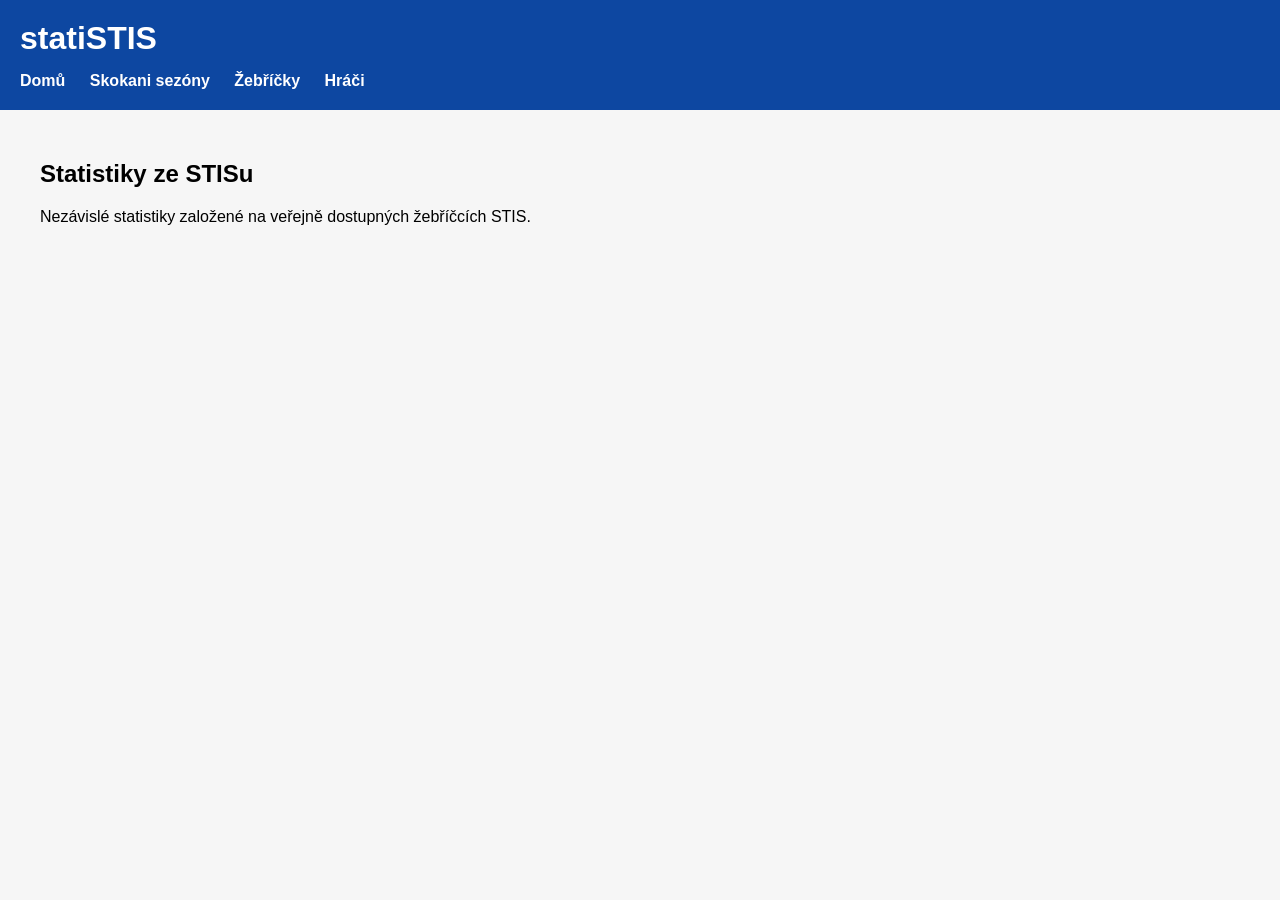
<file: website/index.html>
<!DOCTYPE html>
<html lang="en">

<head>

<meta charset="UTF-8">
<meta name="viewport" content="width=device-width, initial-scale=1">

<title>statiSTIS</title>

<link rel="stylesheet" href="css/style.css">

</head>

<body>

<header>

<h1>statiSTIS</h1>

<nav>

<a href="index.html">Domů</a>
<a href="skokani.html">Skokani sezóny</a>
<a href="zebricky.html">Žebříčky</a>
<a href="hraci.html">Hráči</a>

</nav>

</header>

<main>

<h2>Statistiky ze STISu</h2>

<p>
Nezávislé statistiky založené na veřejně dostupných žebříčcích STIS.
</p>

</main>

</body>
</html>
</file>
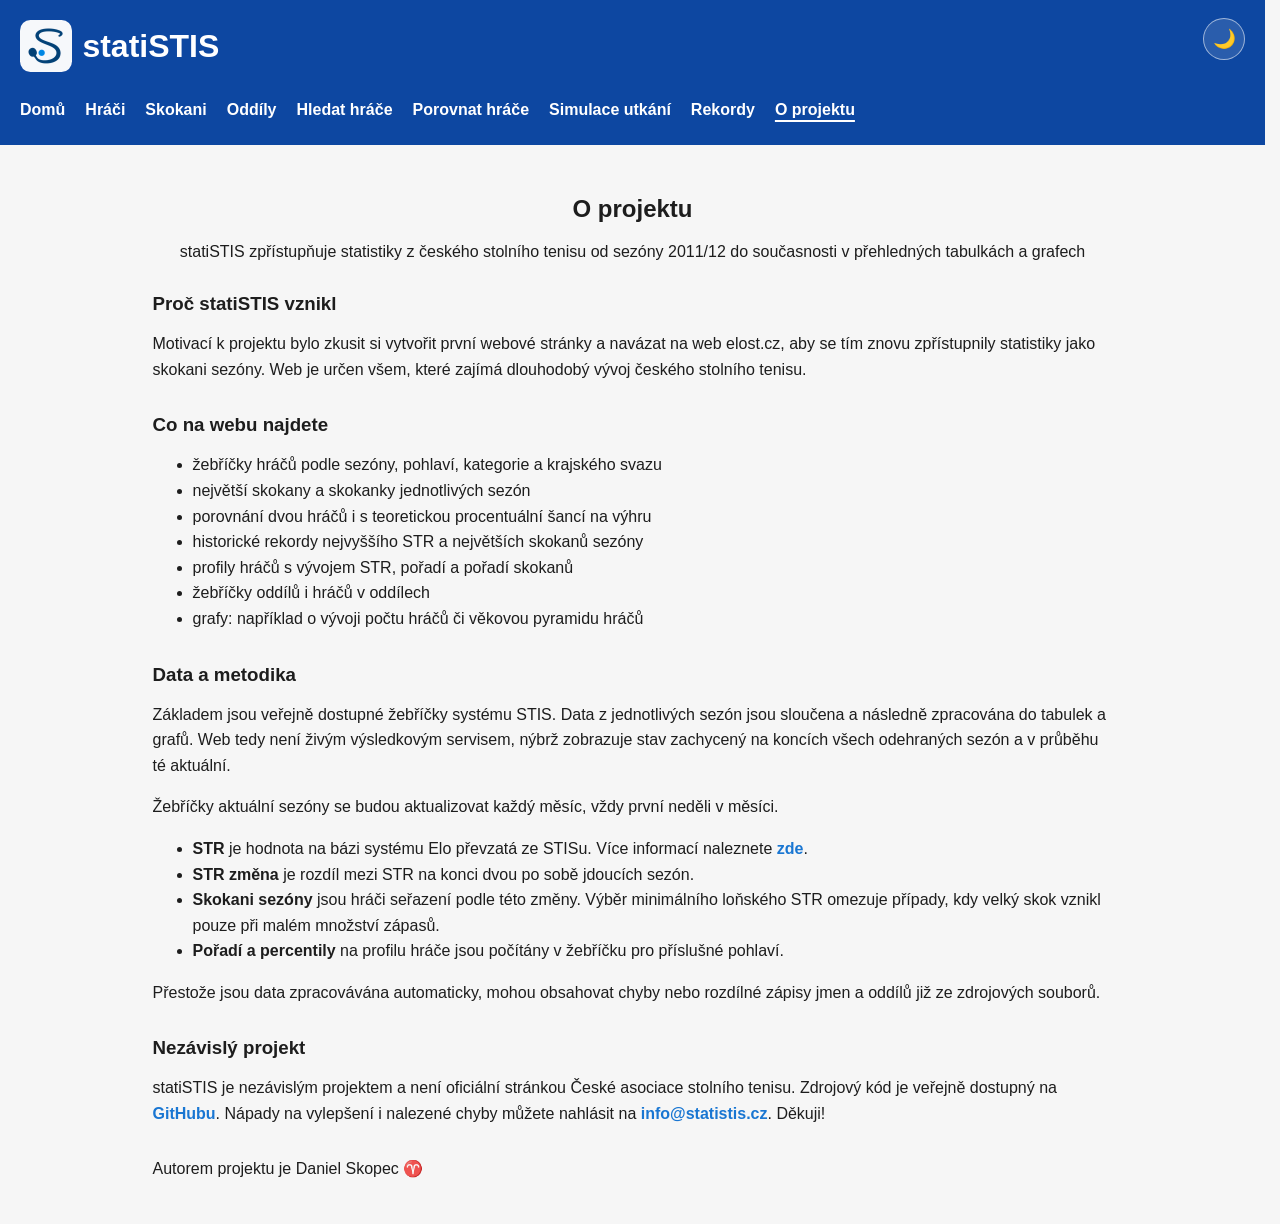
<file: o-projektu.html>
<!DOCTYPE html>
<html lang="cs">

<head>
    <meta charset="UTF-8">
    <meta name="viewport" content="width=device-width, initial-scale=1">
    <title>statiSTIS – O projektu</title>
    <meta name="description" content="O projektu statiSTIS: původ dat, seznam funkcí a metodika statistik.">
    <link rel="canonical" href="https://statistis.cz/o-projektu.html">
    <!-- shared-social-meta:start -->
    <meta property="og:type" content="website">
    <meta property="og:locale" content="cs_CZ">
    <meta property="og:site_name" content="statiSTIS">
    <meta property="og:title" content="statiSTIS – O projektu">
    <meta property="og:description" content="O projektu statiSTIS: původ dat, seznam funkcí a metodika statistik.">
    <meta property="og:url" content="https://statistis.cz/o-projektu.html">
    <meta property="og:image" content="https://statistis.cz/images/logo.png">
    <meta property="og:image:width" content="1254">
    <meta property="og:image:height" content="1254">
    <meta property="og:image:alt" content="Logo statiSTIS">
    <meta name="twitter:card" content="summary">
    <meta name="twitter:title" content="statiSTIS – O projektu">
    <meta name="twitter:description" content="O projektu statiSTIS: původ dat, seznam funkcí a metodika statistik.">
    <meta name="twitter:image" content="https://statistis.cz/images/logo.png">
    <!-- shared-social-meta:end -->
    <!-- shared-assets:start -->
    <link rel="icon" type="image/png" href="images/logo-96.png">
    <script>
        try {
            document.documentElement.dataset.theme = localStorage.getItem("statistis-theme") || "";
        } catch {}
        document.documentElement.dataset.theme ||= matchMedia("(prefers-color-scheme: dark)").matches ? "dark" : "light";
        document.documentElement.style.colorScheme = document.documentElement.dataset.theme;
    </script>
    <link rel="stylesheet" href="css/style.css">
    <script src="js/theme.js" defer></script>
    <!-- shared-assets:end -->
</head>

<body>

<!-- shared-header:start -->
<header>
    <h1>
        <a class="site-title" href="index.html">
            <img class="site-logo" src="images/logo-96.png" alt="">
            <span>statiSTIS</span>
        </a>
    </h1>

    <nav aria-label="Hlavní navigace">
        <a href="index.html">Domů</a>
        <a href="hraci.html">Hráči</a>
        <a href="skokani.html">Skokani</a>
        <a href="oddily.html">Oddíly</a>
        <a href="hledat-hrace.html">Hledat hráče</a>
        <a href="porovnat-hrace.html">Porovnat hráče</a>
        <a href="simulace-utkani.html">Simulace utkání</a>
        <a href="rekordy.html">Rekordy</a>
        <a href="o-projektu.html" aria-current="page">O projektu</a>
    </nav>
</header>
<!-- shared-header:end -->

<main class="about-page">
    <section class="hero">
        <h2>O projektu</h2>
        <p>statiSTIS zpřístupňuje statistiky z českého stolního tenisu od sezóny 2011/12 do současnosti v přehledných tabulkách a grafech</p>
    </section>

    <section class="about-section">
        <h3>Proč statiSTIS vznikl</h3>
        <p>
            Motivací k projektu bylo zkusit si vytvořit první webové stránky a navázat na web elost.cz, 
            aby se tím znovu zpřístupnily statistiky jako skokani sezóny. Web je určen všem, 
            které zajímá dlouhodobý vývoj českého stolního tenisu.
        </p>
    </section>

    <section class="about-section">
        <h3>Co na webu najdete</h3>
        <ul>
            <li>žebříčky hráčů podle sezóny, pohlaví, kategorie a krajského svazu</li>
            <li>největší skokany a skokanky jednotlivých sezón</li>
            <li>porovnání dvou hráčů i s teoretickou procentuální šancí na výhru</li>
            <li>historické rekordy nejvyššího STR a největších skokanů sezóny</li>
            <li>profily hráčů s vývojem STR, pořadí a pořadí skokanů</li>
            <li>žebříčky oddílů i hráčů v oddílech</li>
            <li>grafy: například o vývoji počtu hráčů či věkovou pyramidu hráčů</li>
        </ul>
    </section>

    <section class="about-section">
        <h3>Data a metodika</h3>
        <p>
            Základem jsou veřejně dostupné žebříčky systému STIS. Data z jednotlivých sezón jsou
            sloučena a následně zpracována do tabulek a grafů. Web tedy není živým výsledkovým servisem, nýbrž zobrazuje
            stav zachycený na koncích všech odehraných sezón a v průběhu té aktuální.
        </p>
        <p>Žebříčky aktuální sezóny se budou aktualizovat každý měsíc, vždy první neděli v měsíci.</p>
        <ul>
            <li><strong>STR</strong> je hodnota na bázi systému Elo převzatá ze STISu. Více informací naleznete <a href="https://stis.ping-pong.cz/zebricekstr-oblast/popis-1">zde</a>.</li>
            <li><strong>STR změna</strong> je rozdíl mezi STR na konci dvou po sobě jdoucích sezón.</li>
            <li><strong>Skokani sezóny</strong> jsou hráči seřazení podle této změny. Výběr minimálního loňského STR omezuje případy, 
                kdy velký skok vznikl pouze při malém množství zápasů.</li>
            <li><strong>Pořadí a percentily</strong> na profilu hráče jsou počítány v žebříčku pro příslušné pohlaví.</li>
        </ul>
        <p>
            Přestože jsou data zpracovávána automaticky, mohou obsahovat chyby nebo rozdílné zápisy jmen a oddílů
            již ze zdrojových souborů.
        </p>
    </section>

    <section class="about-section">
        <h3>Nezávislý projekt</h3>
        <p>
            statiSTIS je nezávislým projektem a není oficiální stránkou České asociace stolního tenisu.
            Zdrojový kód je veřejně dostupný na <a href="https://github.com/zumikos/statiSTIS">GitHubu</a>. 
            Nápady na vylepšení i nalezené chyby můžete nahlásit na <a href="mailto:info@statistis.cz">info@statistis.cz</a>.
            Děkuji! 
        </p>
    </section>

    <p>Autorem projektu je Daniel Skopec ♈</p>

</main>

</body>
</html>
</file>
<file: website/css/style.css>
body{

    margin:0;
    font-family:Arial,sans-serif;
    background:#f6f6f6;

}

header{

    background:#0d47a1;
    color:white;
    padding:20px;

}

header h1{

    margin:0;

}

nav{

    margin-top:15px;

}

nav a{

    color:white;
    text-decoration:none;
    margin-right:20px;
    font-weight:bold;

}

main{

    max-width:1200px;
    margin:auto;
    padding:30px;

}

table{

    width:100%;
    border-collapse:collapse;

}

th{

    background:#1976d2;
    color:white;

}

th,td{

    padding:8px;
    border:1px solid #ddd;

}

tr:nth-child(even){

    background:#fafafa;

}
</file>
<file: css/style.css>
:root{
    --blue:#1976d2;
    --blue-dark:#0d47a1;
    --border:#ddd;
    --border-dark:#aaa;
    --background:#f6f6f6;
    --surface:#fff;
    --surface-alternate:#fafafa;
    --surface-hover:#f2f7fd;
    --text:#1d1d1d;
    --text-muted:#555;
    --grid:#d5dbe3;
    --search-button:#0d47a1;
}

:root[data-theme="dark"] {
    --blue:#4d9be8;
    --blue-dark:#102f53;
    --border:#46515e;
    --border-dark:#718096;
    --background:#111820;
    --surface:#1b2530;
    --surface-alternate:#222e3a;
    --surface-hover:#263a4e;
    --text:#edf2f7;
    --text-muted:#b8c2cc;
    --grid:#43505e;
    --search-button:#165d9f;
}

html {
    scrollbar-gutter:stable;
}

body{
    margin:0;
    font-family:Arial,sans-serif;
    background:var(--background);
    color:var(--text);
    transition:background-color 0.2s, color 0.2s;
}

header{
    background:var(--blue-dark);
    color:white;
    padding:20px;
    position:relative;
}

header h1{
    margin:0;
}

.site-title {
    display:inline-flex;
    align-items:center;
    gap:0.65rem;
    color:inherit;
    text-decoration:none;
}

.site-logo {
    width:3.25rem;
    height:3.25rem;
    padding:0.15rem;
    box-sizing:border-box;
    object-fit:contain;
    border-radius:0.65rem;
    background:rgba(255,255,255,0.96);
}

header nav{
    display:flex;
    flex-wrap:wrap;
    align-items:center;
    gap:0.4rem 1.25rem;
    margin-top:15px;
}

header nav a{
    color:white;
    text-decoration:none;
    font-weight:bold;
    line-height:1.5;
    padding:0.2rem 0;
    white-space:nowrap;
}

header nav a[aria-current="page"] {
    text-decoration:underline;
    text-decoration-thickness:2px;
    text-underline-offset:0.3rem;
}

main{
    max-width:1600px;
    margin:auto;
    padding:30px;
}

table{
    width:100%;
    border-collapse:collapse;
}

th{
    background:var(--blue);
    color:white;
}

th,td{
    padding:8px;
    border:1px solid var(--border);
}

tr:nth-child(even){
    background:var(--surface-alternate);
}

#season,
.season-select,
.home-chart-season,
.dt-search input {
    font-size: 1rem;
    border: 1px solid var(--border-dark);
    border-radius: 6px;
    background-color: var(--surface);
    color:var(--text);
}

.dt-search input {
    padding: 4px 8px;
    transition: border-color 0.2s, box-shadow 0.2s;
}

.dt-search input::-webkit-search-cancel-button {
    cursor:pointer;
    opacity:0.55;
    transition:opacity 0.15s;
}

.dt-search input::-webkit-search-cancel-button:hover {
    opacity:1;
}

#season,
.season-select,
.home-chart-season {
    padding: 4px 4px;
}

#season:focus,
.season-select:focus,
.home-chart-season:focus,
.page-length-toggle:focus,
.page-length-toggle[aria-expanded="true"],
.dt-search input:focus,
.entity-search input:focus {
    outline: none;
    border-color: var(--blue);
    box-shadow: 0 0 4px rgba(25,118,210,0.3);
}

table.dataTable tbody td {
    line-height: 1.25;
    height: 3rem;
    padding:6px;
    vertical-align: middle;
    white-space: nowrap;
}

table.dataTable thead th {
    position:relative;
    padding:6px 30px 6px 5px !important;
    box-sizing:border-box;
    text-align:center !important;
}

.dt-scroll-head table.dataTable thead th {
    height:3.5rem !important;
    min-height:3.5rem !important;
    vertical-align:middle !important;
}

#movers_wrapper .dt-scroll-head table.dataTable thead th {
    height:4.5rem !important;
    min-height:4.5rem !important;
}

table.dataTable thead .dt-column-order {
    position:absolute !important;
    left:auto !important;
    right:4px !important;
    width:12px !important;
}

table.dataTable thead .dt-column-title {
    display:block;
    white-space:normal;
}

/* DataTables keeps a second header in the scroll body only to measure columns. */
.dt-scroll-body table.dataTable thead tr,
.dt-scroll-body table.dataTable thead th {
    height:0 !important;
    min-height:0 !important;
    padding-top:0 !important;
    padding-bottom:0 !important;
    border-top:0 !important;
    border-bottom:0 !important;
}

.wrap-column {
    white-space: normal !important;
    overflow-wrap: break-word;
}

.nowrap-column {
    white-space:nowrap !important;
}

.page-length-control {
    display:flex;
    align-items:center;
    gap:0.35rem;
    margin-right:0.75rem;
    color:var(--text);
    white-space:nowrap;
}

.page-length-dropdown {
    position:relative;
    display:inline-block;
    vertical-align:middle;
}

.page-length-toggle {
    position:relative;
    min-width:4.8em;
    padding:3px 1.5rem 3px 6px;
    border:1px solid var(--border-dark);
    border-radius:6px;
    background:var(--surface);
    color:var(--text);
    font:inherit;
    font-size:0.875rem;
    font-variant-numeric:tabular-nums;
    text-align:right;
    cursor:pointer;
}

.page-length-toggle::after {
    content:"";
    position:absolute;
    top:50%;
    right:0.65rem;
    width:0.3rem;
    height:0.3rem;
    border-right:1.5px solid currentColor;
    border-bottom:1.5px solid currentColor;
    transform:translateY(-70%) rotate(45deg);
}

.page-length-menu {
    position:absolute;
    z-index:100;
    top:calc(100% + 0.2rem);
    right:0;
    min-width:100%;
    padding:0.2rem;
    border:1px solid var(--border-dark);
    border-radius:6px;
    background:var(--surface);
    box-shadow:0 4px 12px rgba(0,0,0,0.18);
}

.page-length-menu[hidden] {
    display:none;
}

.page-length-option {
    display:block;
    width:100%;
    padding:0.35rem 0.5rem;
    border:0;
    border-radius:4px;
    background:transparent;
    color:var(--text);
    font:inherit;
    font-variant-numeric:tabular-nums;
    text-align:right;
    cursor:pointer;
}

.page-length-option:hover,
.page-length-option:focus-visible,
.page-length-option[aria-selected="true"] {
    background:var(--surface-hover);
    outline:none;
}

.sex-selection {
    display:flex;
    flex-wrap:wrap;
    gap:0.5rem;
    margin:0 0 1.25rem;
}

.ranking-filter .sex-selection {
    margin:0;
}

.ranking-filter {
    display:flex;
    align-items:baseline;
    gap:0.75rem;
    margin:0 0 0.75rem;
}

.ranking-filter:last-of-type {
    margin-bottom:1.25rem;
}

.ranking-filter-label {
    min-width:5rem;
    font-weight:bold;
}

.movers-str-filter {
    white-space:nowrap;
    font-size:1rem;
    font-weight:normal;
}

.sex-button {
    margin-right:0;
    padding:0.45rem 0.9rem;
    border:1px solid var(--blue);
    border-radius:6px;
    color:var(--blue);
    background:var(--surface);
    text-decoration:none;
    font-weight:bold;
}

.sex-button:hover,
.sex-button:focus-visible,
.sex-button.is-active {
    color:white;
    background:var(--blue);
}

.hero {
    margin-bottom: 2rem;
    text-align:center;
}

.about-page {
    max-width:60rem;
}

.about-section {
    margin-bottom:2rem;
}

.about-section h3 {
    margin-bottom:0.5rem;
}

.about-section p,
.about-section li {
    line-height:1.6;
}

.grid.two-columns {
    display: grid;
    grid-template-columns: repeat(2, minmax(0, 1fr));
    gap: 1.5rem;
    margin-bottom: 1.5rem;
}

.card {
    min-width:0;
    background: var(--surface);
    border: 1px solid var(--border);
    border-radius: 10px;
    padding: 1rem;
    box-shadow: 0 2px 8px rgba(0,0,0,0.04);
}

.card h3,
.card h4 {
    margin-top: 0;
}

.home-table-title {
    text-align:center;
}

.compact-table {
    margin-bottom: 1rem;
    table-layout: fixed;
    min-width:36rem;
}

.compact-table-scroll {
    width:100%;
    max-width:100%;
    overflow-x:auto;
}

.compact-table th,
.compact-table td {
    border-bottom: 1px solid var(--border);
    padding: 6px 8px;
    height: 1rem;
    line-height: 1.25;
    vertical-align: middle;
    overflow-wrap: normal;
    word-break: normal;
}

.compact-cell-content {
    display:-webkit-box;
    overflow:hidden;
    line-height:1.15;
    -webkit-box-orient:vertical;
    -webkit-line-clamp:2;
    line-clamp:2;
}

.compact-table th {
    text-align: center;
    height:3rem;
    white-space:pre-line;
}

.compact-table th:first-child,
.compact-table td:first-child {
    width: 6%;
    white-space:nowrap;
}

.compact-table td:first-child {
    text-align:right;
}

.compact-table th:nth-child(2),
.compact-table td:nth-child(2) {
    width: 36%;
}

.compact-table th:nth-child(3),
.compact-table td:nth-child(3) {
    width: 46%;
}

.compact-table th:last-child,
.compact-table td:last-child {
    width: 12%;
    text-align: center;
}

.compact-table td:last-child {
    white-space:nowrap;
}

.compact-table.records-table th:nth-child(2),
.compact-table.records-table td:nth-child(2) {
    width:31%;
}

.compact-table.records-table th:nth-child(3),
.compact-table.records-table td:nth-child(3) {
    width:39%;
}

.compact-table.records-table th:nth-child(4),
.compact-table.records-table td:nth-child(4) {
    width:12%;
}

.compact-table.records-table td:nth-child(4) {
    text-align:center;
}

.button {
    display: inline-block;
    flex:none;
    padding: 6px 12px;
    border:0;
    background: var(--blue);
    color: white;
    border-radius: 6px;
    font:inherit;
    cursor:pointer;
    text-decoration: none;
}

.button:hover {
    background: var(--blue-dark);
}

.player-profile-link,
.team-profile-link,
.about-page a {
    color:var(--blue);
    font-weight:600;
    text-decoration:none;
}

.player-profile-link:visited,
.team-profile-link:visited,
.about-page a:visited {
    color:var(--blue);
}

.player-profile-link:hover,
.player-profile-link:focus-visible,
.team-profile-link:hover,
.team-profile-link:focus-visible,
.about-page a:hover,
.about-page a:focus-visible {
    text-decoration:underline;
}

.home-chart {
    width:100%;
}

.home-chart svg {
    display:block;
    width:100%;
    height:auto;
}

@media (max-width: 800px) {
    .grid.two-columns {
        grid-template-columns: 1fr;
    }

}

.data-error {
    padding: 1rem;
    color: #8b1a1a;
    text-align: left;
}

.entity-search {
    display: flex;
    max-width: 40rem;
    margin: 1.5rem 0;
}

.entity-search input {
    flex: 1;
    min-width: 0;
    padding: 10px 12px;
    font-size: 1rem;
    border: 1px solid var(--border-dark);
    border-right: 0;
    border-radius: 6px 0 0 6px;
}

.entity-search button {
    padding: 8px 14px;
    border: 1px solid var(--search-button);
    border-radius: 0 6px 6px 0;
    background: var(--search-button);
    color: white;
    cursor: pointer;
}

.entity-search button:hover,
.entity-search button:focus-visible {
    filter:brightness(1.2);
}

.entity-search button svg {
    display:block;
    width:24px;
    height:24px;
    fill:none;
    stroke:currentColor;
    stroke-width:2.75;
    stroke-linecap:round;
}

.status-message {
    min-height: 1.5em;
}

.search-results-list {
    display: grid;
    gap: 0.5rem;
    max-width: 48rem;
}

.show-more-results {
    margin-top:1rem;
    border:0;
    cursor:pointer;
    font-size:1rem;
}

.info-tooltip {
    position:relative;
    z-index:1001;
    display:inline-flex;
    vertical-align:super;
    transform:translateY(-0.15em);
}

.info-button {
    width:1.2rem;
    height:1.2rem;
    padding:0;
    border:2px solid var(--blue);
    border-radius:50%;
    background:var(--surface);
    color:var(--blue);
    font-weight:bold;
    font-size:0.75rem;
    line-height:1;
    cursor:help;
}

.info-tooltip-text {
    position:absolute;
    z-index:1000;
    top:calc(100% + 0.5rem);
    left:50%;
    width:min(22rem, 75vw);
    padding:0.75rem;
    border:1px solid var(--border);
    border-radius:6px;
    background-color:var(--surface);
    color:var(--text);
    box-shadow:0 4px 14px rgba(0,0,0,0.22);
    font-size:0.9rem;
    font-weight:normal;
    line-height:1.4;
    opacity:0;
    visibility:hidden;
    transform:translateX(-50%);
}

.info-tooltip:hover .info-tooltip-text,
.info-tooltip:focus-within .info-tooltip-text {
    opacity:1;
    visibility:visible;
}

.search-result {
    display: flex;
    justify-content: space-between;
    gap: 1rem;
    padding: 10px 12px;
    border: 1px solid var(--border);
    border-radius: 6px;
    background: var(--surface);
    color: inherit;
    text-decoration: none;
}

.search-result:hover {
    border-color: var(--blue);
    background: var(--surface-hover);
}

.search-result span {
    color: var(--text-muted);
    text-align: right;
}

.back-link {
    display:inline-flex;
    align-items:center;
    gap:0.5rem;
    margin-bottom: 1rem;
    color:var(--blue);
    text-decoration:none;
    font-weight:bold;
}

.back-link::before {
    content:"↩";
    display:inline-block;
    font-weight:bold;
    line-height:1;
    transform:scaleY(-1);
    transition:transform 0.15s;
}

.back-link:visited {
    color:var(--blue);
}

.back-link:hover::before,
.back-link:focus-visible::before {
    transform:translateX(-0.2rem) scaleY(-1);
}

.table-scroll {
    overflow-x: auto;
}

.visually-hidden {
    position: absolute;
    width: 1px;
    height: 1px;
    padding: 0;
    margin: -1px;
    overflow: hidden;
    clip: rect(0, 0, 0, 0);
    white-space: nowrap;
    border: 0;
}

.not-found {
    text-align: center;
    padding-top: 5rem;
}

.theme-toggle {
    position:absolute;
    top:18px;
    right:20px;
    width:42px;
    height:42px;
    border:1px solid rgba(255,255,255,0.55);
    border-radius:50%;
    background:rgba(255,255,255,0.12);
    color:white;
    cursor:pointer;
    font-size:1.15rem;
}

.theme-toggle:hover {
    background:rgba(255,255,255,0.24);
}

.entity-detail-section {
    margin-top:2rem;
}

.entity-detail-heading {
    display:flex;
    align-items:center;
    justify-content:space-between;
    flex-wrap:wrap;
    gap:0.5rem 1rem;
}

.player-ranking-scope {
    display:flex;
    align-items:center;
    flex-wrap:wrap;
    gap:0.5rem;
    margin:0 0 1rem;
}

.player-ranking-scope-title {
    font-weight:bold;
}

.player-ranking-scope fieldset {
    display:flex;
    flex-direction:column;
    gap:0.75rem;
    margin:0;
    padding:0;
    border:0;
}

.player-ranking-scope-connector {
    align-self:center;
    font-weight:bold;
    margin-inline:1rem;
}

.player-ranking-scope label {
    display:inline-flex;
    align-items:center;
    gap:0.3rem;
    cursor:pointer;
}

.player-ranking-scope input {
    accent-color:var(--blue);
}

.player-movers-scope {
    display:flex;
    align-items:center;
    gap:0.75rem;
    margin-left:auto;
}

.player-ranking-scope .player-mover-minimums {
    display:grid;
    grid-auto-flow:column;
    grid-template-rows:repeat(2, auto);
    gap:0.35rem 0.75rem;
}

.comparison-intro {
    text-align:left;
}

.comparison-pickers {
    display:grid;
    grid-template-columns:repeat(2, minmax(0, 1fr));
    gap:1rem;
}

.comparison-picker h3 {
    margin-top:0;
}

.comparison-results .search-results-list {
    margin-top:0.75rem;
}

.comparison-search[hidden],
.comparison-selected[hidden] {
    display:none !important;
}

.comparison-loading-message {
    display:none;
}

.comparison-loading-first .comparison-picker[data-slot="0"] .comparison-search,
.comparison-loading-second .comparison-picker[data-slot="1"] .comparison-search {
    display:none;
}

.comparison-loading-first .comparison-picker[data-slot="0"] .comparison-loading-message,
.comparison-loading-second .comparison-picker[data-slot="1"] .comparison-loading-message {
    display:inline;
}

.comparison-result {
    width:100%;
    font:inherit;
    color:var(--text);
    cursor:pointer;
}

.comparison-selected {
    display:flex;
    align-items:center;
    justify-content:space-between;
    gap:1rem;
    min-height:2.5rem;
    margin-top:0.5rem;
}

.comparison-selected div {
    display:grid;
    gap:0.25rem;
}

.comparison-selected span {
    color:var(--text-muted);
}

.comparison-win-table th,
.comparison-win-table td {
    width:50%;
    text-align:center;
}

.comparison-win-table td strong,
.comparison-win-table td span {
    display:block;
}

.comparison-win-table td strong {
    font-size:1.4rem;
}

.comparison-win-table td span {
    margin-top:0.3rem;
    color:var(--text-muted);
}

.match-player {
    display:grid;
    grid-template-columns:1.5rem minmax(0, 1fr) 6.5rem;
    align-items:start;
    gap:0.6rem;
    padding:0.5rem 0;
    border-top:1px solid var(--border);
}

.match-team-title {
    text-align:center;
}

.match-actions {
    display:flex;
    flex-wrap:wrap;
    gap:0.75rem;
}

.match-player > strong {
    padding-top:0.65rem;
}

.match-player-entry {
    position:relative;
    min-width:0;
}

.match-search {
    margin:0;
}

.match-search[hidden],
.match-selected[hidden] {
    display:none;
}

.match-selected {
    display:flex;
    align-items:center;
    justify-content:space-between;
    gap:0.5rem;
    min-height:2.5rem;
}

.match-selected span {
    min-width:0;
}

.match-selected div {
    display:grid;
    gap:0.2rem;
}

.match-selected div span {
    color:var(--text-muted);
}

.match-slot-status {
    margin:0.25rem 0 0;
    color:var(--text-muted);
    font-size:0.85rem;
}

.match-slot-status:empty {
    display:none;
}

.match-search-results:not(:empty) {
    position:absolute;
    z-index:10;
    top:100%;
    left:0;
    right:0;
    max-height:18rem;
    overflow-y:auto;
    padding:0.4rem;
    border:1px solid var(--border);
    border-radius:6px;
    background:var(--surface);
    box-shadow:0 4px 14px rgba(0,0,0,0.18);
}

.match-rating-label {
    display:flex;
    align-items:center;
    gap:0.3rem;
    padding-top:0.3rem;
}

.match-rating-label input {
    width:100%;
    min-width:0;
    box-sizing:border-box;
    padding:0.35rem;
    font:inherit;
    border:1px solid var(--border-dark);
    border-radius:6px;
    background:var(--surface);
    color:var(--text);
}

.match-doubles {
    margin-bottom:1rem;
}

.match-pair-heading {
    margin:1rem 0 0.3rem;
    font-weight:bold;
}

.match-summary {
    display:grid;
    grid-template-columns:repeat(3, minmax(0, 1fr));
    gap:1rem;
    margin-bottom:1.5rem;
    text-align:center;
}

.match-summary strong,
.match-summary span {
    display:block;
}

.match-summary strong {
    font-size:1.5rem;
}

.match-fixtures {
    min-width:48rem;
}

.match-fixtures th:first-child,
.match-fixtures td:first-child {
    text-align:center;
}

.match-fixtures td:nth-last-child(-n+2) {
    white-space:nowrap;
    text-align:right;
}

.comparison-chart-line {
    fill:none;
    stroke-width:4;
    stroke-linecap:round;
    stroke-linejoin:round;
}

.comparison-legend-line {
    stroke-width:4;
    stroke-linecap:round;
    pointer-events:none;
}

.comparison-legend-point {
    stroke-width:3;
    pointer-events:none;
}

.comparison-legend-label {
    fill:var(--text);
    font-weight:bold;
    pointer-events:none;
}

.comparison-legend-background {
    fill:var(--surface);
    fill-opacity:0.9;
    stroke:var(--border);
    pointer-events:none;
}

.comparison-chart-point {
    fill:var(--surface);
    stroke-width:4;
}

.comparison-chart-point:hover,
.comparison-chart-point:focus,
.comparison-chart-point.is-active {
    fill:var(--series-color);
    stroke-width:7;
    outline:none;
}

.comparison-tooltip text {
    font-size:14px;
}

.player-str-chart {
    padding:1rem;
    border:1px solid var(--border);
    border-radius:10px;
    background:var(--surface);
    overflow-x:auto;
}

.player-str-chart svg {
    display:block;
    width:100%;
    min-width:650px;
    height:auto;
}

.chart-grid-line {
    stroke:var(--grid);
    stroke-width:1;
}

.chart-axis-label {
    fill:var(--text-muted);
    font-size:14px;
}

.chart-line {
    fill:none;
    stroke:var(--blue);
    stroke-width:4;
    stroke-linecap:round;
    stroke-linejoin:round;
}

.chart-point {
    fill:var(--surface);
    stroke:var(--blue);
    stroke-width:4;
}

.chart-point:focus {
    outline:none;
    stroke-width:7;
}

.chart-hover-column,
.chart-histogram-hover {
    fill:transparent;
    pointer-events:all;
}

.chart-hover-column:hover,
.chart-hover-column:focus,
.chart-histogram-hover:hover,
.chart-histogram-hover:focus {
    fill:rgba(100,181,246,0.08);
    outline:none;
}

.chart-point:hover,
.chart-point.is-active {
    fill:var(--blue);
    stroke-width:6;
}

.chart-histogram-bar {
    fill:var(--blue);
}

.chart-histogram-bar.is-active {
    fill:#64b5f6;
}

.home-pyramid-men {
    fill:var(--blue);
}

.home-pyramid-women {
    fill:#e76f00;
}

.home-pyramid-men.is-active,
.home-pyramid-women.is-active {
    fill:#64b5f6;
}

.home-pyramid-axis {
    stroke:var(--text-muted);
    stroke-width:1.5;
}

.home-pyramid-legend {
    fill:var(--text);
    font-weight:bold;
}

.home-pyramid-legend-background {
    fill:var(--surface);
    fill-opacity:0.9;
    stroke:var(--border);
}

.chart-value-tooltip {
    opacity:0;
    visibility:hidden;
    pointer-events:none;
    transition:opacity 0.1s;
}

.chart-value-tooltip.is-visible {
    opacity:1;
    visibility:visible;
}

.chart-value-tooltip rect {
    fill:var(--blue-dark);
    stroke:var(--surface);
    stroke-width:1;
}

.chart-value-tooltip text {
    fill:white;
    font-size:15px;
    font-weight:bold;
}

.chart-note,
.chart-stats {
    color:var(--text-muted);
    font-size:0.9rem;
}

.chart-stats {
    margin:0 0 0.5rem;
}

.chart-stats-placeholder {
    visibility:hidden;
}

#player-history {
    table-layout:fixed;
    min-width:1000px;
}

#player-history th,
#player-history td {
    width:9%;
    text-align:right;
    font-variant-numeric:tabular-nums;
    white-space:nowrap;
}

#player-history th:first-child,
#player-history td:first-child {
    width:10%;
    text-align:center;
}

#player-history th:nth-child(2),
#player-history td:nth-child(2) {
    text-align:center;
}

#player-history th:nth-child(3),
#player-history td:nth-child(3) {
    width:27%;
    white-space:normal;
}

#player-history td:nth-child(3) {
    text-align:left;
}

#player-history th {
    height:3.5rem;
    text-align:center;
    white-space:normal;
    overflow-wrap:break-word;
}

.dt-container,
.dt-container label,
.dt-container .dt-info,
.dt-container .dt-paging-button {
    color:var(--text) !important;
}

.last-updated {
    margin:2rem 0 0;
    color:var(--text-muted);
    font-size:0.9rem;
    text-align:center;
}

.next-ranking-update {
    display:inline-block;
    margin-top:0.35rem;
}

@media (max-width: 600px) {
    .player-movers-scope {
        flex-basis:100%;
        flex-wrap:wrap;
        margin-top:0.5rem;
        margin-left:0;
    }

    header nav {
        row-gap:0.6rem;
    }

    header nav a {
        padding:0.3rem 0;
    }

    main {
        padding:16px;
    }

    .search-result {
        flex-direction: column;
        gap: 0.25rem;
    }

    .search-result span {
        text-align: left;
    }

    .comparison-pickers {
        grid-template-columns:1fr;
    }

    .match-summary {
        grid-template-columns:1fr;
    }
}
</file>
